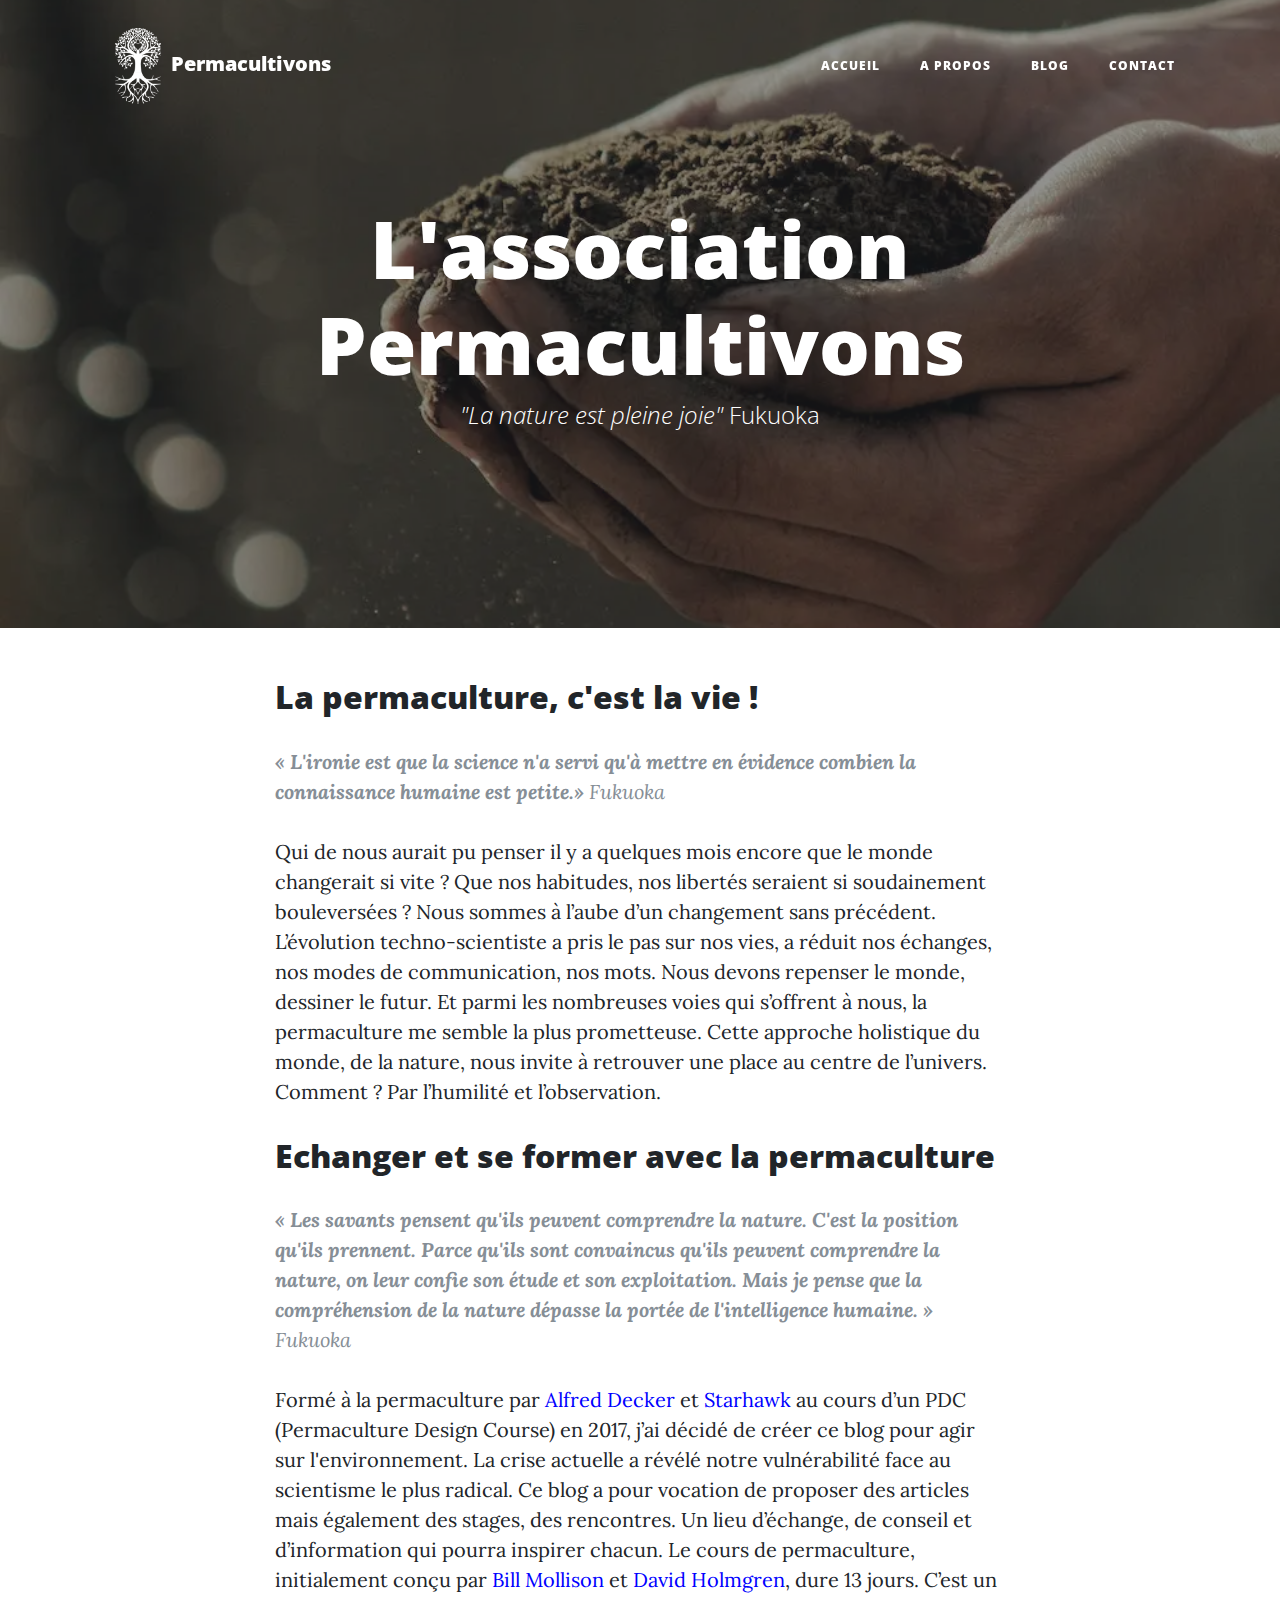
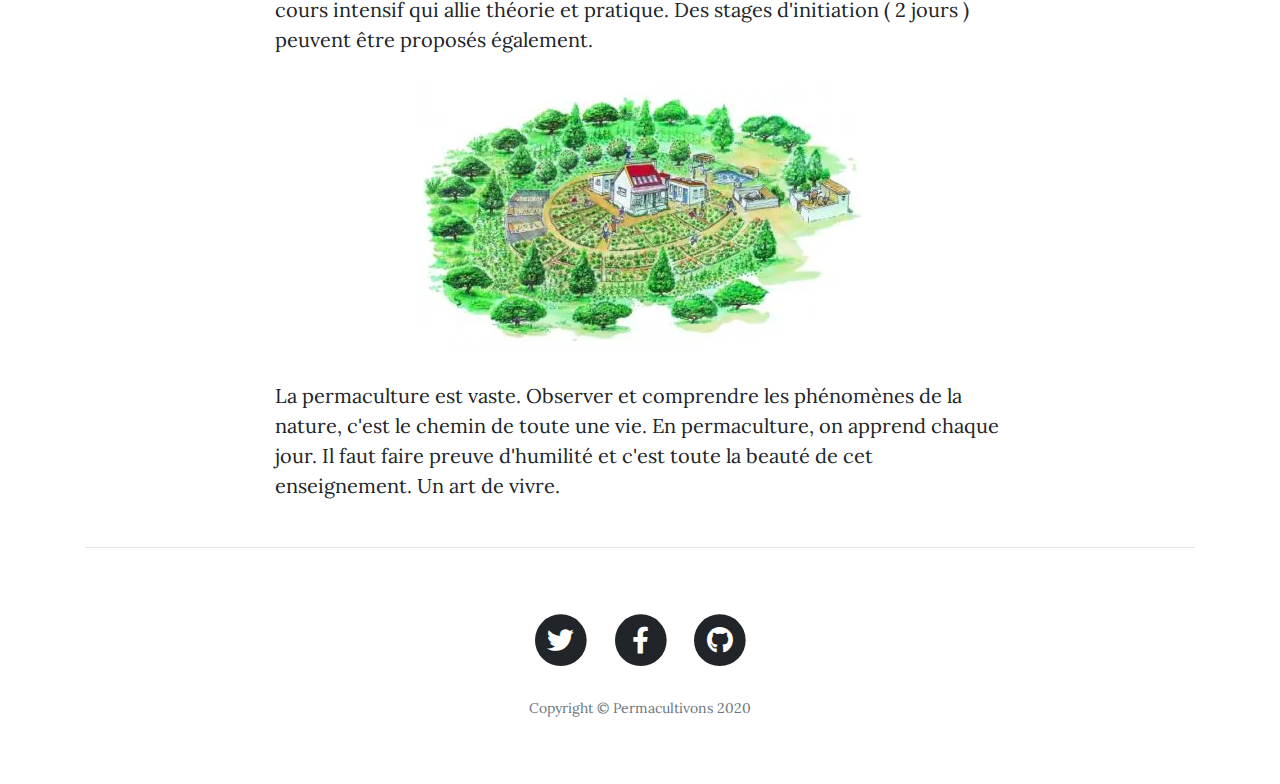
<file: about.html>
<!DOCTYPE html>
<html lang="fr">

<head>

  <meta charset="utf-8">
  <meta name="viewport" content="width=device-width, initial-scale=1, shrink-to-fit=no">
  <meta name="description" content="Permacultivons est né des suites de la crise sanitaire du Covid-19,  de la nécessité d’ouvrir un espace de paroles et d’échange pour repenser le monde. ">
  <meta name="author" content="Eric Gavrel">

  <title>A propos de l’association de permaculture | permacultivons</title>

  <!-- Bootstrap core CSS -->
  <link href="vendor/bootstrap/css/bootstrap.min.css" rel="stylesheet">

  <!-- Custom fonts for this template -->
  <link href="vendor/fontawesome-free/css/all.min.css" rel="stylesheet" type="text/css">
  <link href='https://fonts.googleapis.com/css?family=Lora:400,700,400italic,700italic' rel='stylesheet' type='text/css'>
  <link href='https://fonts.googleapis.com/css?family=Open+Sans:300italic,400italic,600italic,700italic,800italic,400,300,600,700,800' rel='stylesheet' type='text/css'>

  <!-- Custom styles for this template -->
  <link href="css/clean-blog.min.css" rel="stylesheet">

</head>

<body>

  <!-- Navigation -->
  <nav class="navbar navbar-expand-lg navbar-light fixed-top" id="mainNav">
    <div class="container">
      <a class="navbar-brand" href="index.html"><img src="img/logo2.png" alt=" logo permaculture">Permacultivons</a>
      <button class="navbar-toggler navbar-toggler-right" type="button" data-toggle="collapse" data-target="#navbarResponsive" aria-controls="navbarResponsive" aria-expanded="false" aria-label="Toggle navigation">
        Menu
        <i class="fas fa-bars"></i>
      </button>
      <div class="collapse navbar-collapse" id="navbarResponsive">
        <ul class="navbar-nav ml-auto">
          <li class="nav-item">
            <a class="nav-link" href="index.html">Accueil</a>
          </li>
          <li class="nav-item">
            <a class="nav-link" href="about.html">A propos</a>
          </li>
          <li class="nav-item">
            <a class="nav-link" href="post.html">Blog</a>
          </li>
          <li class="nav-item">
            <a class="nav-link" href="contact.html">Contact</a>
          </li>
        </ul>
      </div>
    </div>
  </nav>

  <!-- Page Header -->
  <header class="masthead" style="background-image: url('img/permacultivons-association.webp')">
    <div class="overlay"></div>
    <div class="container">
      <div class="row">
        <div class="col-lg-8 col-md-10 mx-auto">
          <div class="page-heading">
            <h1>L'association Permacultivons</h1>
            <span class="subheading"><em>"La nature est pleine joie"</em> Fukuoka</span>
          </div>
        </div>
      </div>
    </div>
  </header>

  <!-- Main Content -->
  <div class="container">
    <div class="row">
      <div class="col-lg-8 col-md-10 mx-auto">
        <h2> La permaculture, c'est la vie !</h2>
        <blockquote class="blockquote">
            <p><strong><q> L'ironie est que la science n'a servi qu'à mettre en évidence combien la connaissance humaine est petite.</q></strong> Fukuoka</p>
        </blockquote>
         
        <p>Qui de nous aurait pu penser il y a quelques mois encore que le monde changerait si vite ? Que nos habitudes, nos libertés seraient si soudainement bouleversées ? Nous sommes à l’aube d’un changement sans précédent. L’évolution techno-scientiste a pris le pas sur nos vies, a réduit nos échanges, nos modes de communication, nos mots. Nous devons repenser le monde, dessiner le futur.  Et parmi les nombreuses voies qui s’offrent à nous, la permaculture me semble la plus prometteuse. Cette approche holistique du monde, de la nature, nous invite à retrouver une place au centre de l’univers. Comment ? Par l’humilité et l’observation.</p>
        <h2>Echanger et se former avec la permaculture </h2>
        <blockquote class="blockquote">
           <p><strong><q> Les savants pensent qu'ils peuvent comprendre la nature. C'est la position qu'ils prennent. Parce qu'ils sont convaincus qu'ils peuvent comprendre la nature, on leur confie son étude et son exploitation. Mais je pense que la compréhension de la nature dépasse la portée de l'intelligence humaine. </q></strong> Fukuoka</p>
 
        </blockquote>
        <p>Formé à la permaculture par <a href="https://12pdesign.net/alfred-decker/">Alfred Decker</a> et <a href="https://fr.wikipedia.org/wiki/Starhawk_(%C3%A9crivaine)">Starhawk</a> au cours d’un PDC (Permaculture Design Course) en 2017, j’ai décidé de créer ce blog pour agir sur l'environnement. La crise actuelle a révélé notre vulnérabilité face au scientisme le plus radical. Ce blog a pour vocation de proposer des articles mais également des stages, des rencontres. Un lieu d’échange, de conseil et d’information qui pourra inspirer chacun. Le cours de permaculture, initialement conçu par <a href="https://fr.wikipedia.org/wiki/Bill_Mollison">Bill Mollison</a> et <a href="https://fr.wikipedia.org/wiki/David_Holmgren">David Holmgren</a>, dure 13 jours. C’est un cours intensif qui allie théorie et pratique. Des stages d'initiation &#40; 2 jours &#41; peuvent être proposés également.</p>
        <figure class="figure-img img-fluid text-center">
            <img src="img/permaculture-design.webp" alt="permaculture design">
        </figure>
        <p> La permaculture est vaste. Observer et comprendre les phénomènes de la nature, c'est le chemin de toute une vie. En permaculture, on apprend chaque jour. Il faut faire preuve d'humilité et c'est toute la beauté de cet enseignement. Un art de vivre.   
        </p>
    </div>
    
<!--
     <div class="container">
         <div class="row">
            <div class="col-lg-8 col-md-10 mx-auto">
            <h2 class="text-md-right">Alfred Decker</h2>
            <br>
            <img src="img/alfred-decker.webp" class="img-fluid rounded-circle float-none float-md-left" style="max-width: 40%">
            <p class="text-md-left" style="">Lorem ipsum dolor sit amet, consectetur adipisicing elit. Voluptate minus tenetur necessitatibus, autem, accusamus quibusdam maiores, dicta nesciunt temporibus adipisci ipsa nisi aspernatur nemo expedita illo! Tenetur, sit vel eos.</p>
             </div>
             
            <div class="col-lg-8 col-md-10 mx-auto"><br><br>
            <h2>Alfred Decker</h2>
            <br>
            <img src="img/alfred-decker.webp" class="img-fluid rounded-circle float-none float-md-right" style="max-width: 40%">
            <p>Lorem ipsum dolor sit amet, consectetur adipisicing elit. Voluptate minus tenetur necessitatibus, autem, accusamus quibusdam maiores, dicta nesciunt temporibus adipisci ipsa nisi aspernatur nemo expedita illo! Tenetur, sit vel eos.</p>
             </div>
             
             
         </div>
     </div>
-->
     
  </div>

  <hr>

  <!-- Footer -->
  <footer>
    <div class="container">
      <div class="row">
        <div class="col-lg-8 col-md-10 mx-auto">
          <ul class="list-inline text-center">
            <li class="list-inline-item">
              <a href="#">
                <span class="fa-stack fa-lg">
                  <i class="fas fa-circle fa-stack-2x"></i>
                  <i class="fab fa-twitter fa-stack-1x fa-inverse"></i>
                </span>
              </a>
            </li>
            <li class="list-inline-item">
              <a href="#">
                <span class="fa-stack fa-lg">
                  <i class="fas fa-circle fa-stack-2x"></i>
                  <i class="fab fa-facebook-f fa-stack-1x fa-inverse"></i>
                </span>
              </a>
            </li>
            <li class="list-inline-item">
              <a href="#">
                <span class="fa-stack fa-lg">
                  <i class="fas fa-circle fa-stack-2x"></i>
                  <i class="fab fa-github fa-stack-1x fa-inverse"></i>
                </span>
              </a>
            </li>
          </ul>
          <p class="copyright text-muted">Copyright &copy; Permacultivons 2020</p>
        </div>
      </div>
    </div>
  </footer>

  <!-- Bootstrap core JavaScript -->
  <script src="vendor/jquery/jquery.min.js"></script>
  <script src="vendor/bootstrap/js/bootstrap.bundle.min.js"></script>

  <!-- Custom scripts for this template -->
  <script src="js/clean-blog.min.js"></script>

</body>

</html>
</file>
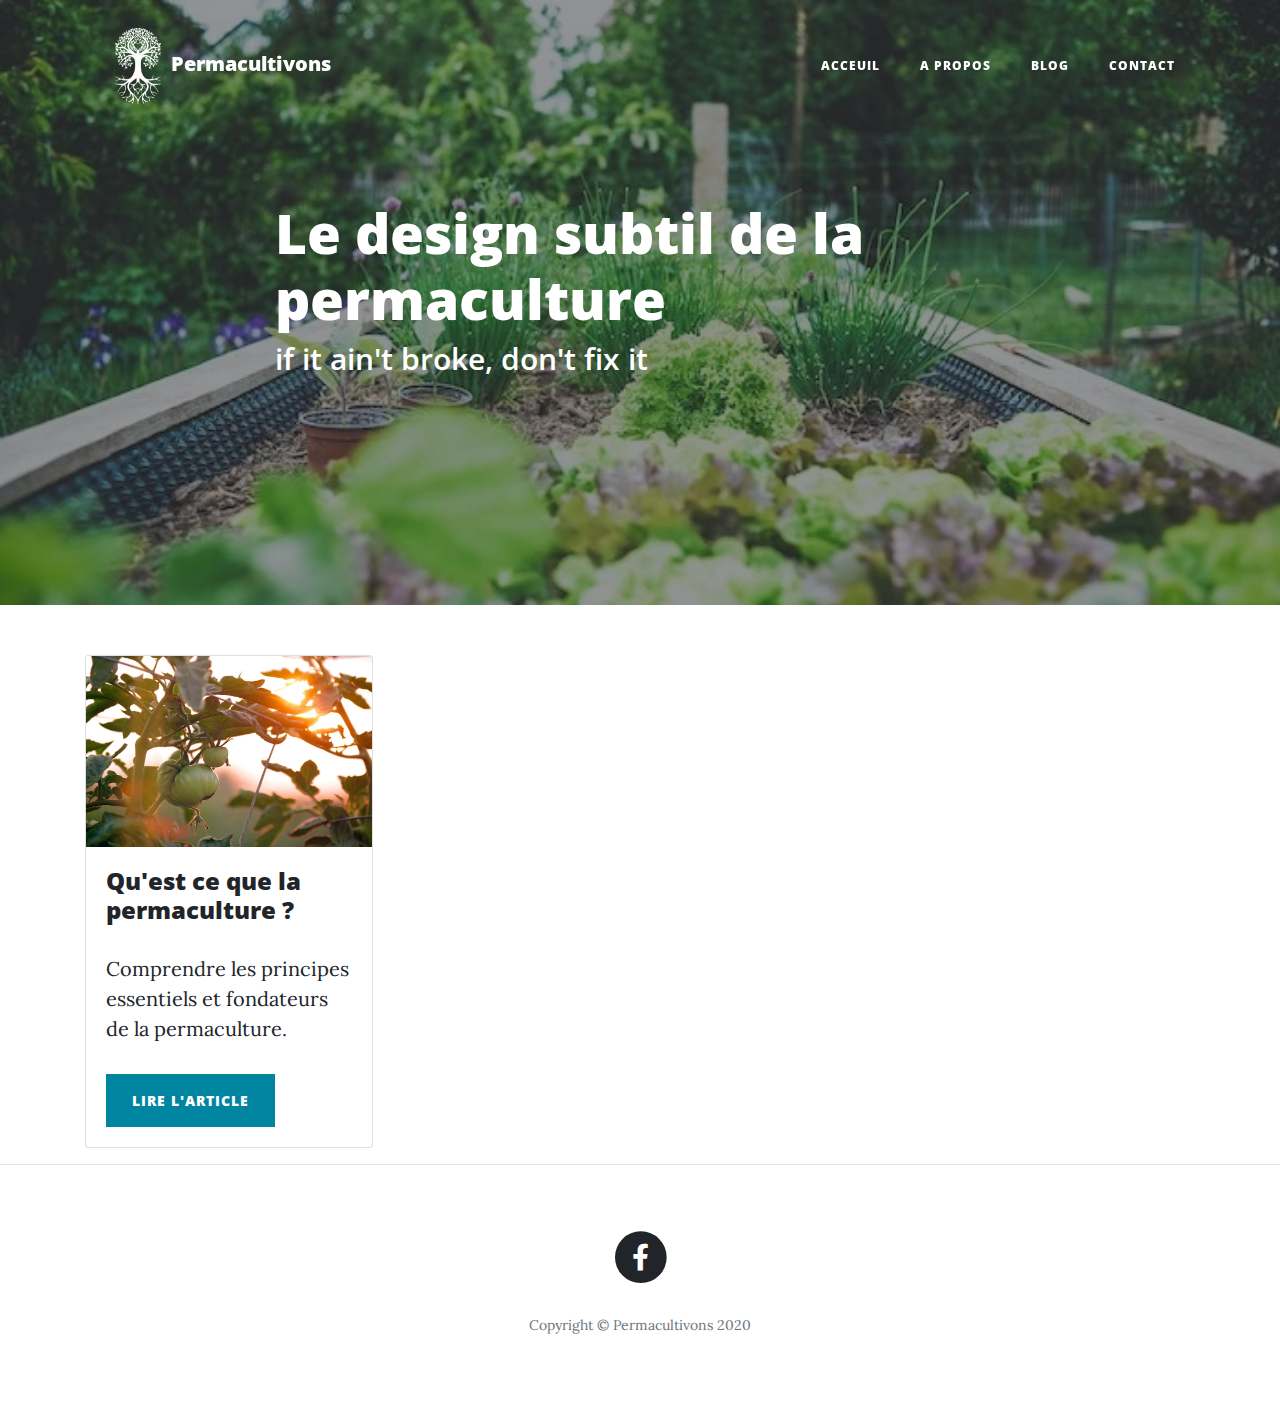
<file: blog.html>
<!DOCTYPE html>
<html lang="fr">

<head>

  <meta charset="utf-8">
  <meta name="viewport" content="width=device-width, initial-scale=1, shrink-to-fit=no">
  <meta name="description" content="Cultiver son potager en permaculture ou réaliser un design en permaculture. Voilà parmi les nombreux sujets abordés dans notre blog, à découvrir. ">
  <meta name="author" content="Eric Gavrel">

  <title>Permaculture potager - permaculture design</title>

  <!-- Bootstrap core CSS -->
  <link href="vendor/bootstrap/css/bootstrap.min.css" rel="stylesheet">

  <!-- Custom fonts for this template -->
  <link href="vendor/fontawesome-free/css/all.min.css" rel="stylesheet" type="text/css">
  <link href='https://fonts.googleapis.com/css?family=Lora:400,700,400italic,700italic' rel='stylesheet' type='text/css'>
  <link href='https://fonts.googleapis.com/css?family=Open+Sans:300italic,400italic,600italic,700italic,800italic,400,300,600,700,800' rel='stylesheet' type='text/css'>

  <!-- Custom styles for this template -->
  <link href="css/clean-blog.min.css" rel="stylesheet">

</head>

<body>

  <!-- Navigation -->
  <nav class="navbar navbar-expand-lg navbar-light fixed-top" id="mainNav">
    <div class="container">
      <a class="navbar-brand" href="index.html"><img src="img/logo2.png" alt="logo permaculture">Permacultivons</a>
      <button class="navbar-toggler navbar-toggler-right" type="button" data-toggle="collapse" data-target="#navbarResponsive" aria-controls="navbarResponsive" aria-expanded="false" aria-label="Toggle navigation">
        Menu
        <i class="fas fa-bars"></i>
      </button>
      <div class="collapse navbar-collapse" id="navbarResponsive">
        <ul class="navbar-nav ml-auto">
          <li class="nav-item">
            <a class="nav-link" href="index.html">Acceuil</a>
          </li>
          <li class="nav-item">
            <a class="nav-link" href="about.html">A propos</a>
          </li>
          <li class="nav-item">
            <a class="nav-link" href="blog.html">Blog</a>
          </li>
          <li class="nav-item">
            <a class="nav-link" href="contact.html">Contact</a>
          </li>
        </ul>
      </div>
    </div>
  </nav>

  <!-- Page Header -->
  <header class="masthead" style="background-image: url('img/permacultivons-blog.webp')">
    <div class="overlay"></div>
    <div class="container">
      <div class="row">
        <div class="col-lg-8 col-md-10 mx-auto">
          <div class="post-heading">
            <h1>Le design subtil de la permaculture</h1>
            <h2 class="subheading">if it ain't broke, don't fix it</h2>
          </div>
        </div>
      </div>
    </div>
  </header>

  <!-- Post Content -->
  <article>
    <div class="container">
      <div class="row">
        <div class="col-lg-8 col-md-4">
            <div class="card" style="width: 18rem;">
              <img src="img/article-1/img-head.webp" class="card-img-top" alt="permaculture potager">
              <div class="card-body">
                <h4 class="card-title">Qu'est ce que la permaculture ?</h4>
                <p class="card-text">Comprendre les principes essentiels et fondateurs de la permaculture.</p>
                <a href="permaculture-definition.html" class="btn btn-primary">Lire l'article</a>
              </div>
</div>
        </div>
      </div>
    </div>
  </article>

  <hr>

  <!-- Footer -->
  <footer>
    <div class="container">
      <div class="row">
        <div class="col-lg-8 col-md-10 mx-auto">
          <ul class="list-inline text-center">
            <li class="list-inline-item">
              <a href="#">
                <span class="fa-stack fa-lg">
                  <i class="fas fa-circle fa-stack-2x"></i>
                  <i class="fab fa-facebook-f fa-stack-1x fa-inverse"></i>
                </span>
              </a>
            </li>
          </ul>
          <p class="copyright text-muted">Copyright &copy; Permacultivons 2020</p>
        </div>
      </div>
    </div>
  </footer>

  <!-- Bootstrap core JavaScript -->
  <script src="vendor/jquery/jquery.min.js"></script>
  <script src="vendor/bootstrap/js/bootstrap.bundle.min.js"></script>

  <!-- Custom scripts for this template -->
  <script src="js/clean-blog.min.js"></script>

</body>

</html>
</file>
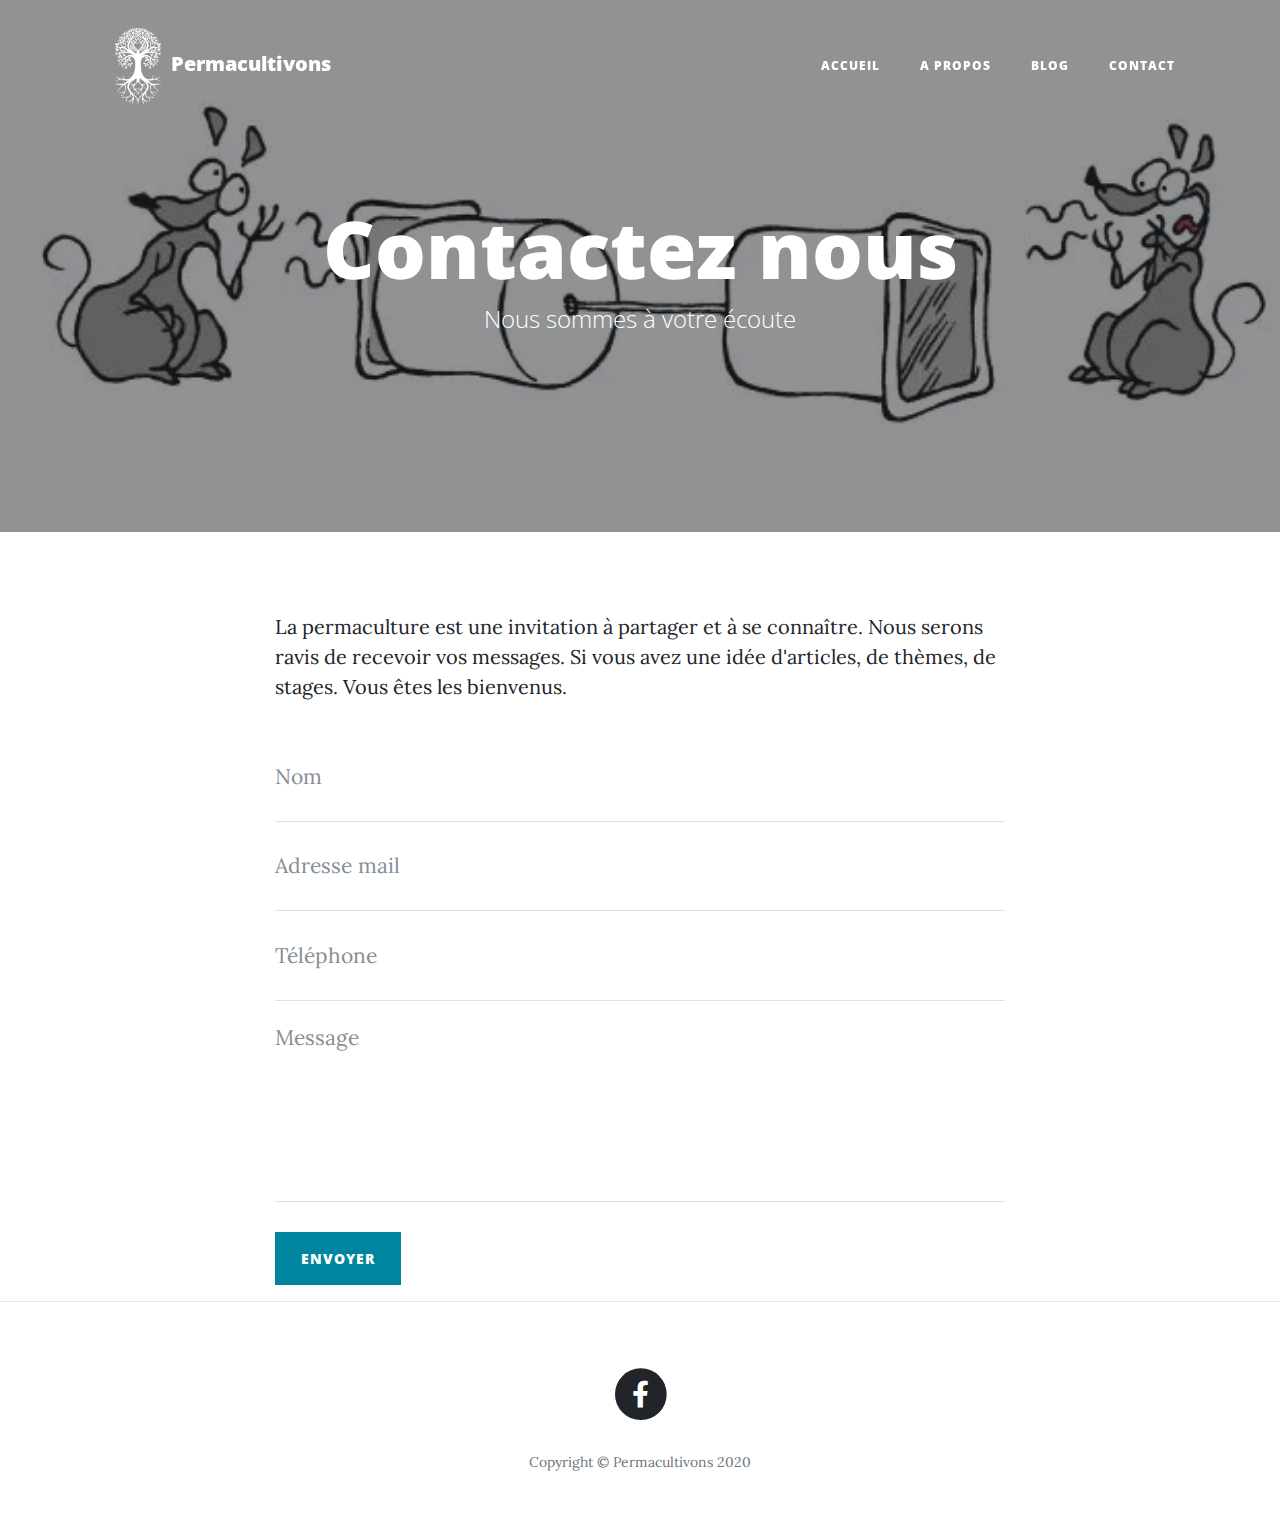
<file: contact.html>
<!DOCTYPE html>
<html lang="fr">

<head>

  <meta charset="utf-8">
  <meta name="viewport" content="width=device-width, initial-scale=1, shrink-to-fit=no">
  <meta name="description" content="Contacter l'association Permacultivons qui promeut la permaculture à travers l'information, des stages et des ateliers.">
  <meta name="Eric Gavrel" content="">

  <title>Contacter l'association de permaculture | Permacultivons</title>

  <!-- Bootstrap core CSS -->
  <link href="vendor/bootstrap/css/bootstrap.min.css" rel="stylesheet">

  <!-- Custom fonts for this template -->
  <link href="vendor/fontawesome-free/css/all.min.css" rel="stylesheet" type="text/css">
  <link href='https://fonts.googleapis.com/css?family=Lora:400,700,400italic,700italic' rel='stylesheet' type='text/css'>
  <link href='https://fonts.googleapis.com/css?family=Open+Sans:300italic,400italic,600italic,700italic,800italic,400,300,600,700,800' rel='stylesheet' type='text/css'>

  <!-- Custom styles for this template -->
  <link href="css/clean-blog.min.css" rel="stylesheet">

</head>

<body>

  <!-- Navigation -->
  <nav class="navbar navbar-expand-lg navbar-light fixed-top" id="mainNav">
    <div class="container">
      <a class="navbar-brand" href="index.html"><img src="img/logo2.png" alt="logo permaculture">Permacultivons</a>
      <button class="navbar-toggler navbar-toggler-right" type="button" data-toggle="collapse" data-target="#navbarResponsive" aria-controls="navbarResponsive" aria-expanded="false" aria-label="Toggle navigation">
        Menu
        <i class="fas fa-bars"></i>
      </button>
      <div class="collapse navbar-collapse" id="navbarResponsive">
        <ul class="navbar-nav ml-auto">
          <li class="nav-item">
            <a class="nav-link" href="index.html">Accueil</a>
          </li>
          <li class="nav-item">
            <a class="nav-link" href="about.html">A propos</a>
          </li>
          <li class="nav-item">
            <a class="nav-link" href="blog.html">Blog</a>
          </li>
          <li class="nav-item">
            <a class="nav-link" href="contact.html">Contact</a>
          </li>
        </ul>
      </div>
    </div>
  </nav>

  <!-- Page Header -->
  <header class="masthead" style="background-image: url('img/telephone-pot-de-yaourt.webp')">
    <div class="overlay"></div>
    <div class="container">
      <div class="row">
        <div class="col-lg-8 col-md-10 mx-auto">
          <div class="page-heading">
            <h1>Contactez nous</h1>
            <span class="subheading">Nous sommes à votre écoute</span>
          </div>
        </div>
      </div>
    </div>
  </header>

  <!-- Main Content -->
  <div class="container">
    <div class="row">
      <div class="col-lg-8 col-md-10 mx-auto">
        <p>La permaculture est une invitation à partager et à se connaître. Nous serons ravis de recevoir vos messages.
        Si vous avez une idée d'articles, de thèmes, de stages. Vous êtes les bienvenus.</p>
        <!-- Contact Form - Enter your email address on line 19 of the mail/contact_me.php file to make this form work. -->
        <!-- WARNING: Some web hosts do not allow emails to be sent through forms to common mail hosts like Gmail or Yahoo. It's recommended that you use a private domain email address! -->
        <!-- To use the contact form, your site must be on a live web host with PHP! The form will not work locally! -->
        <form name="sentMessage" id="contactForm" novalidate>
          <div class="control-group">
            <div class="form-group floating-label-form-group controls">
              <label>Nom</label>
              <input type="text" class="form-control" placeholder="Nom" id="name" required data-validation-required-message="Please enter your name.">
              <p class="help-block text-danger"></p>
            </div>
          </div>
          <div class="control-group">
            <div class="form-group floating-label-form-group controls">
              <label>Adresse mail </label>
              <input type="email" class="form-control" placeholder="Adresse mail" id="email" required data-validation-required-message="Please enter your email address.">
              <p class="help-block text-danger"></p>
            </div>
          </div>
          <div class="control-group">
            <div class="form-group col-xs-12 floating-label-form-group controls">
              <label>Téléphone</label>
              <input type="tel" class="form-control" placeholder="Téléphone" id="phone" required data-validation-required-message="Please enter your phone number.">
              <p class="help-block text-danger"></p>
            </div>
          </div>
          <div class="control-group">
            <div class="form-group floating-label-form-group controls">
              <label>Message</label>
              <textarea rows="5" class="form-control" placeholder="Message" id="message" required data-validation-required-message="Please enter a message."></textarea>
              <p class="help-block text-danger"></p>
            </div>
          </div>
          <br>
          <div id="success"></div>
          <button type="submit" class="btn btn-primary" id="sendMessageButton">Envoyer</button>
        </form>
      </div>
    </div>
  </div>

  <hr>

  <!-- Footer -->
  <footer>
    <div class="container">
      <div class="row">
        <div class="col-lg-8 col-md-10 mx-auto">
          <ul class="list-inline text-center">
            <li class="list-inline-item">
              <a href="#">
                <span class="fa-stack fa-lg">
                  <i class="fas fa-circle fa-stack-2x"></i>
                  <i class="fab fa-facebook-f fa-stack-1x fa-inverse"></i>
                </span>
              </a>
            </li>
          </ul>
          <p class="copyright text-muted">Copyright &copy; Permacultivons 2020</p>
        </div>
      </div>
    </div>
  </footer>

  <!-- Bootstrap core JavaScript -->
  <script src="vendor/jquery/jquery.min.js"></script>
  <script src="vendor/bootstrap/js/bootstrap.bundle.min.js"></script>

  <!-- Contact Form JavaScript -->
  <script src="js/jqBootstrapValidation.js"></script>
  <script src="js/contact_me.js"></script>

  <!-- Custom scripts for this template -->
  <script src="js/clean-blog.min.js"></script>

</body>

</html>
</file>
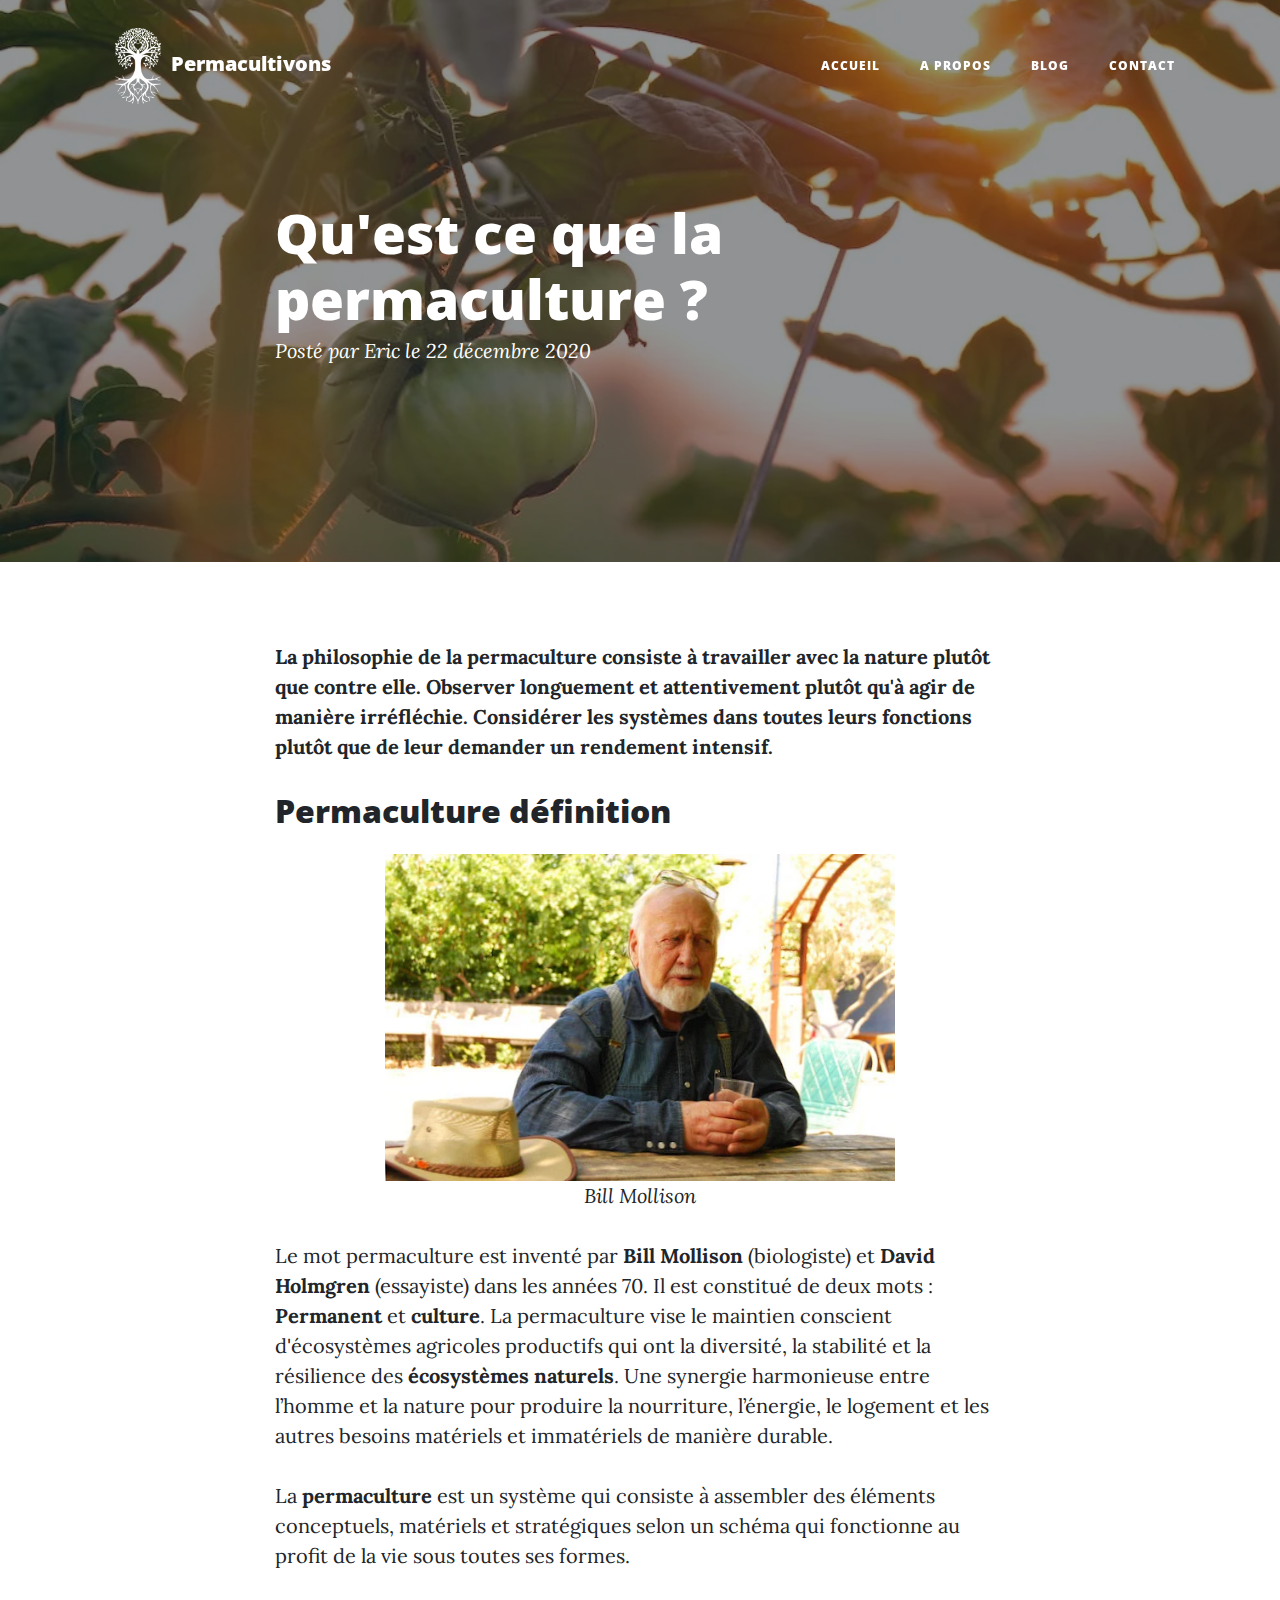
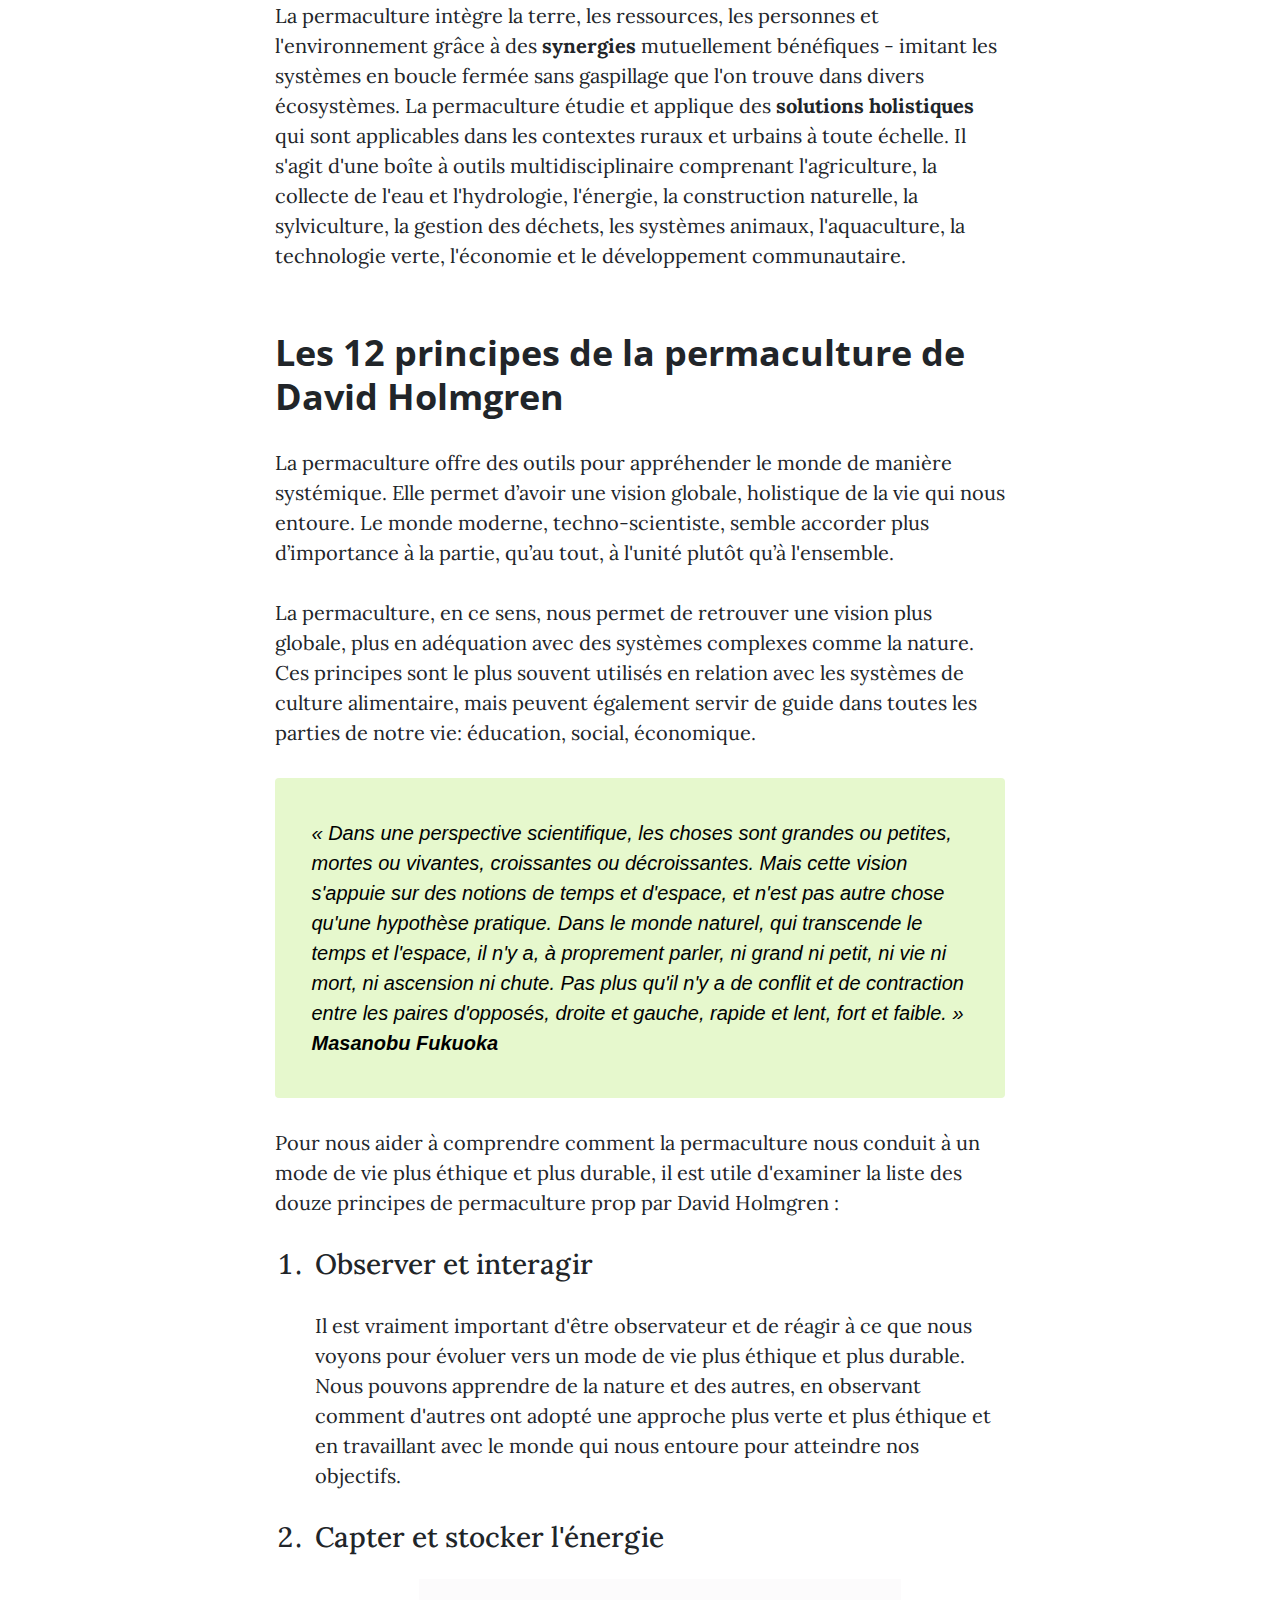
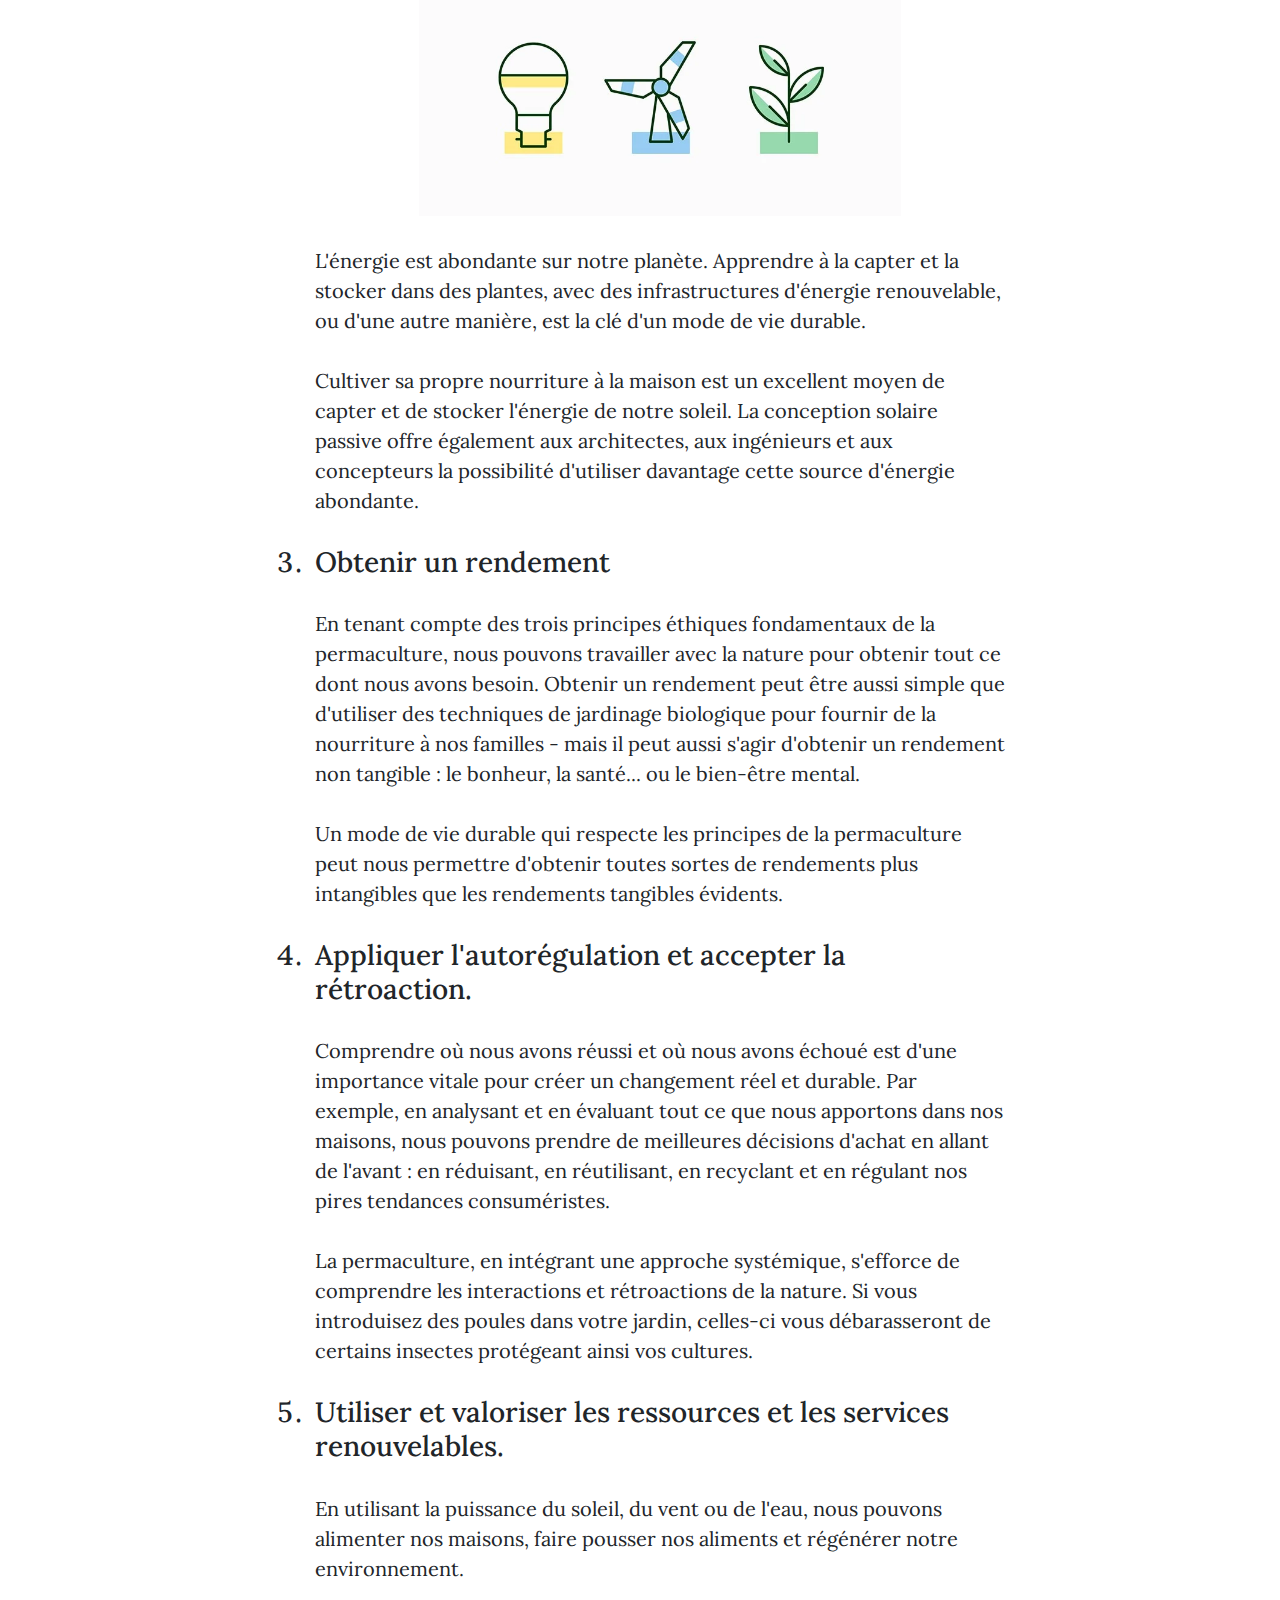
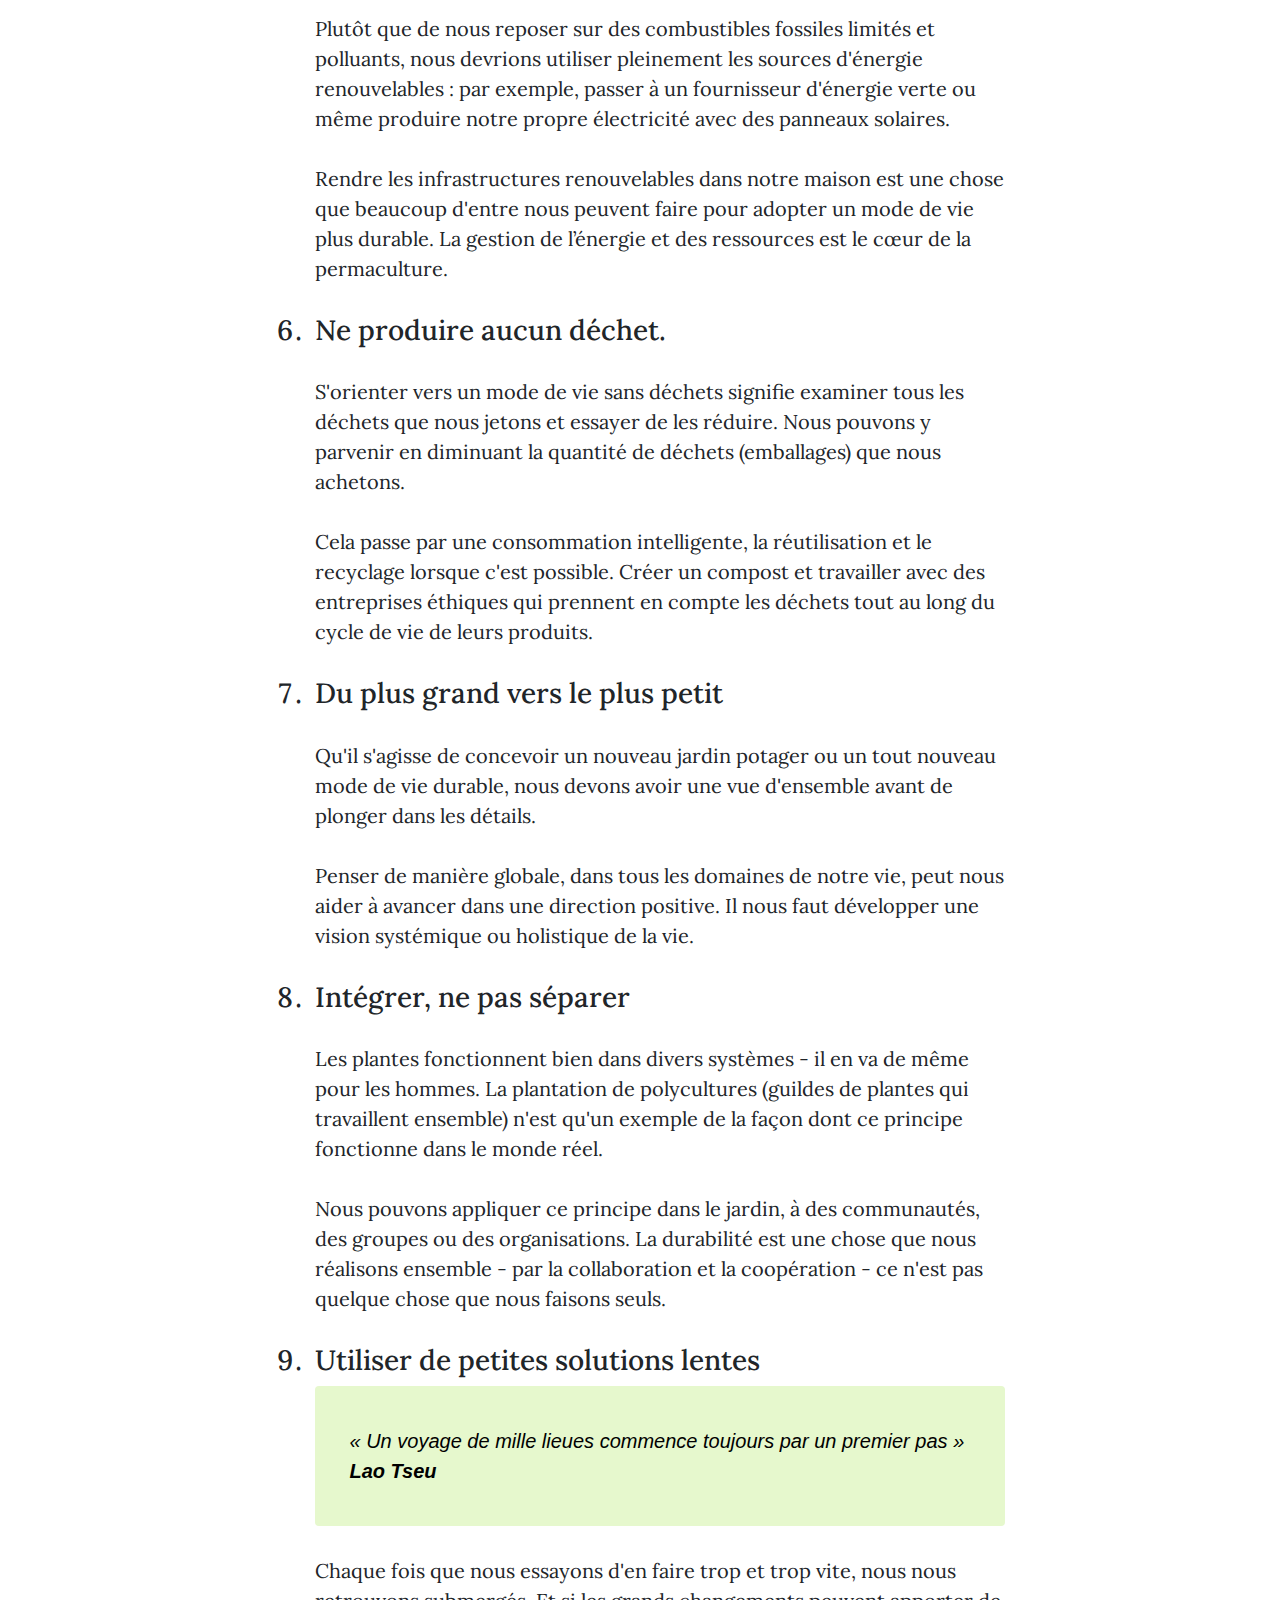
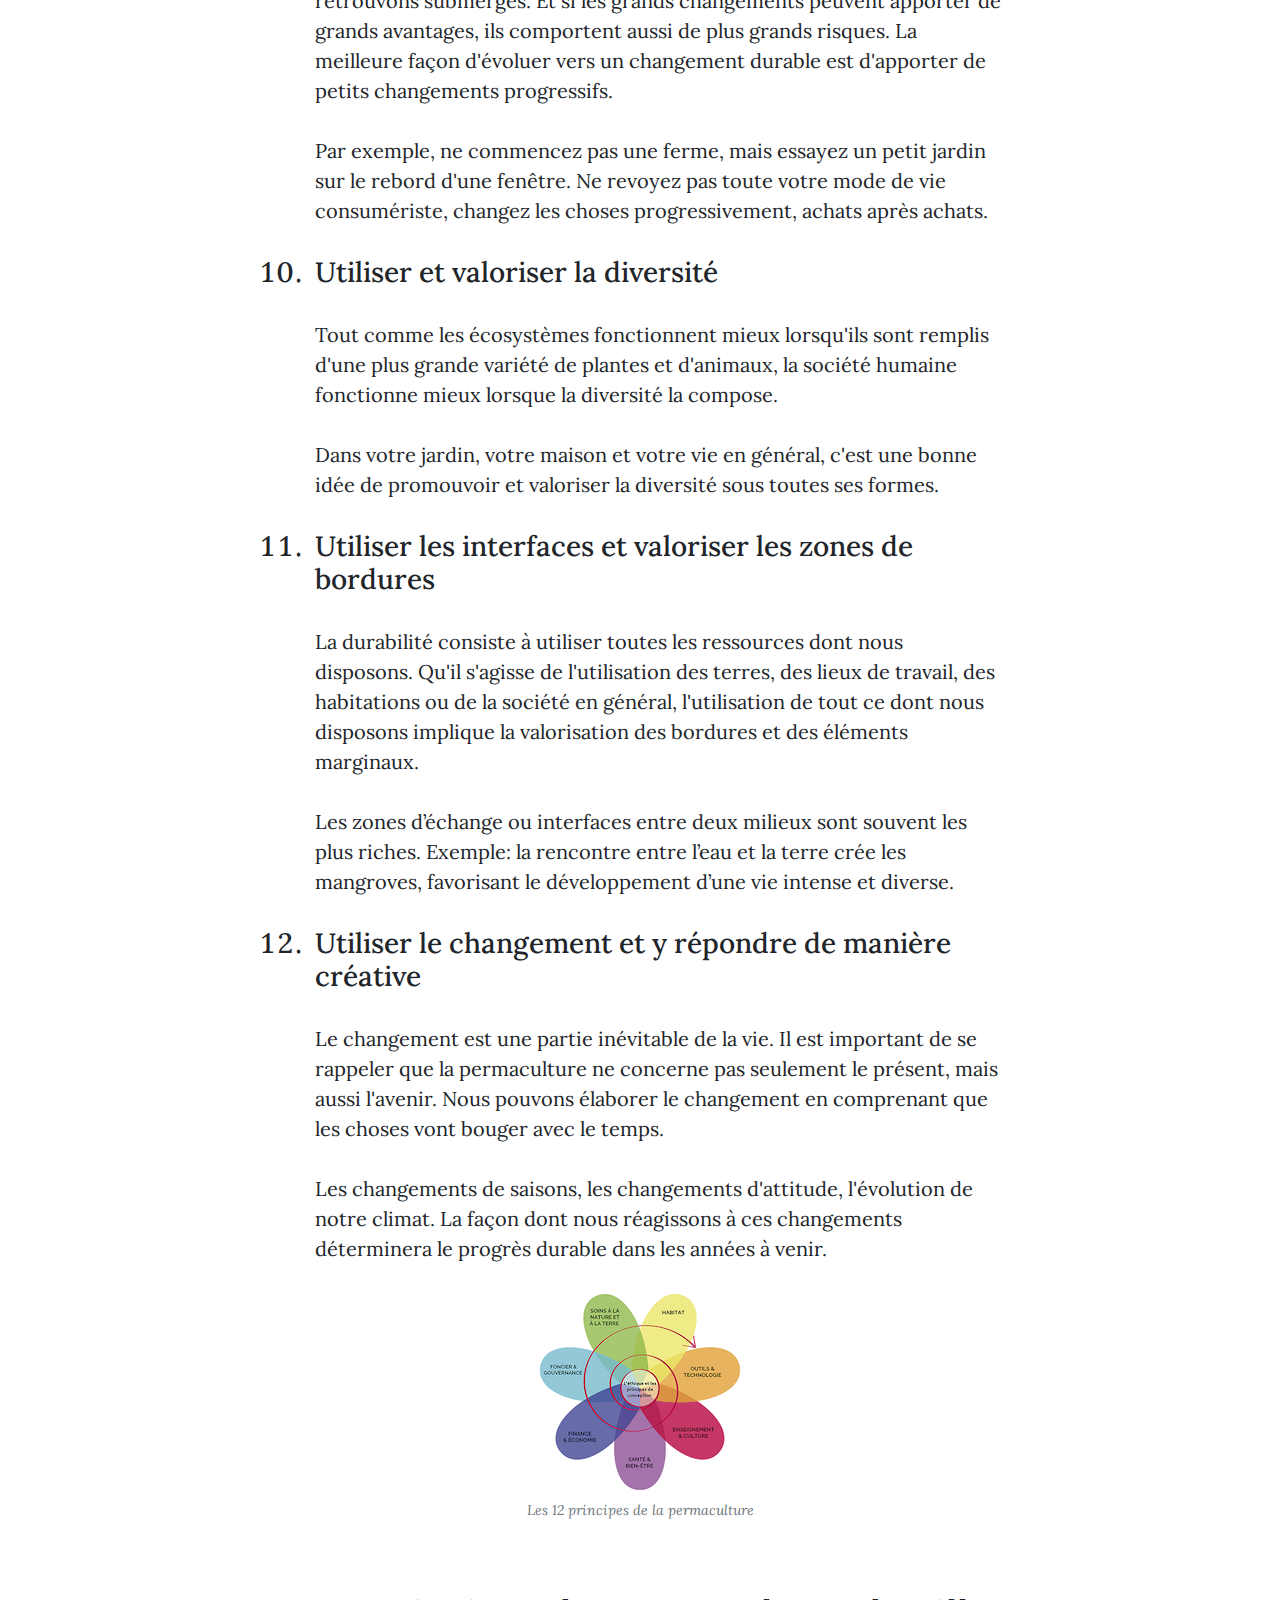
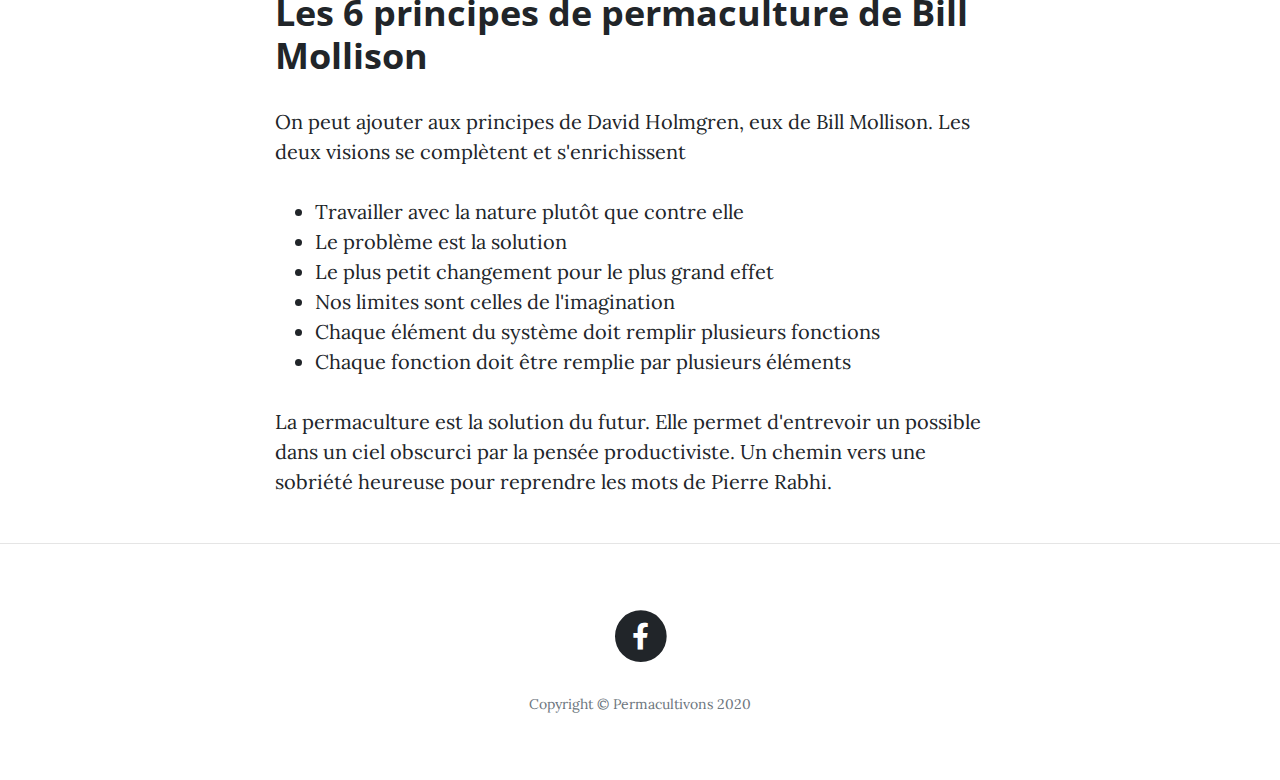
<file: permaculture-definition.html>
<!DOCTYPE html>
<html lang="fr">

<head>

  <meta charset="utf-8">
  <meta name="viewport" content="width=device-width, initial-scale=1, shrink-to-fit=no">
  <meta name="description" content="Comprendre la permaculture, les principes essentiels définis par Bill Mollison. Plus qu'une technique ou une méthode, la permaculture est une philosophie.">
  <meta name="author" content="Eric Gavrel">

  <title>Qu'est ce que la permaculture | Permacultivons</title>

  <!-- Bootstrap core CSS -->
  <link href="vendor/bootstrap/css/bootstrap.min.css" rel="stylesheet">

  <!-- Custom fonts for this template -->
  <link href="vendor/fontawesome-free/css/all.min.css" rel="stylesheet" type="text/css">
  <link href='https://fonts.googleapis.com/css?family=Lora:400,700,400italic,700italic' rel='stylesheet' type='text/css'>
  <link href='https://fonts.googleapis.com/css?family=Open+Sans:300italic,400italic,600italic,700italic,800italic,400,300,600,700,800' rel='stylesheet' type='text/css'>

  <!-- Custom styles for this template -->
  <link href="css/clean-blog.min.css" rel="stylesheet">

</head>

<body>

  <!-- Navigation -->
  <nav class="navbar navbar-expand-lg navbar-light fixed-top" id="mainNav">
    <div class="container">
      <a class="navbar-brand" href="index.html"><img src="img/logo2.png" alt="logo permaculture">Permacultivons</a>
      <button class="navbar-toggler navbar-toggler-right" type="button" data-toggle="collapse" data-target="#navbarResponsive" aria-controls="navbarResponsive" aria-expanded="false" aria-label="Toggle navigation">
        Menu
        <i class="fas fa-bars"></i>
      </button>
      <div class="collapse navbar-collapse" id="navbarResponsive">
        <ul class="navbar-nav ml-auto">
          <li class="nav-item">
            <a class="nav-link" href="index.html">Accueil</a>
          </li>
          <li class="nav-item">
            <a class="nav-link" href="about.html">A propos</a>
          </li>
          <li class="nav-item">
            <a class="nav-link" href="post.html">Blog</a>
          </li>
          <li class="nav-item">
            <a class="nav-link" href="contact.html">Contact</a>
          </li>
        </ul>
      </div>
    </div>
  </nav>

  <!-- Page Header -->
  <header class="masthead" style="background-image: url('img/article-1/img-head.webp')">
    <div class="overlay"></div>
    <div class="container">
      <div class="row">
        <div class="col-lg-8 col-md-10 mx-auto">
          <div class="post-heading">
            <h1>Qu'est ce que la permaculture ?</h1>
            <span class="meta">Posté par
              <a href="#">Eric</a>
              le 22 décembre 2020</span>
          </div>
        </div>
      </div>
    </div>
  </header>

  <!-- Post Content -->
  <article>
    <div class="container">
      <div class="row">
        <div class="col-lg-8 col-md-10 mx-auto">
          <p><strong>La philosophie de la permaculture consiste à travailler avec la nature plutôt que contre elle. Observer longuement et attentivement plutôt qu'à agir de manière irréfléchie. Considérer les systèmes dans toutes leurs fonctions plutôt que de leur demander un rendement intensif.</strong></p>

          <h2>Permaculture définition</h2>
          
          <figure class="text-center">
          <a href="https://fr.wikipedia.org/wiki/Bill_Mollison" target="_blank">
            <img class="img-fluid" style="max-width: 70%; margin-top: 1rem" src="img/article-1/bill-mollison-permaculture.webp" alt="Bill Mollison inventeur de la permaculture" title=" Bill Molisson">
          </a>
          <figcaption><em>Bill Mollison</em></figcaption>
          </figure>
          
          <p>Le mot permaculture est inventé par <strong>Bill Mollison </strong> &#40;biologiste&#41; et <strong>David Holmgren</strong> &#40;essayiste&#41; dans les années 70. Il est constitué de deux mots : <strong>Permanent </strong> et <strong>culture</strong>. La permaculture vise le maintien conscient d'écosystèmes agricoles productifs qui ont la diversité, la stabilité et la résilience des <strong>écosystèmes naturels</strong>. Une synergie harmonieuse entre l’homme et la nature pour produire la nourriture, l’énergie, le logement et les autres besoins matériels et immatériels de manière durable. </p>

          <p>La <strong>permaculture</strong> est un système qui consiste à assembler des éléments conceptuels, matériels et stratégiques selon un schéma qui fonctionne au profit de la vie sous toutes ses formes.</p>

          <p>La permaculture intègre la terre, les ressources, les personnes et l'environnement grâce à des <strong>synergies</strong> mutuellement bénéfiques - imitant les systèmes en boucle fermée sans gaspillage que l'on trouve dans divers écosystèmes. La permaculture étudie et applique des <strong>solutions holistiques</strong> qui sont applicables dans les contextes ruraux et urbains à toute échelle. Il s'agit d'une boîte à outils multidisciplinaire comprenant l'agriculture, la collecte de l'eau et l'hydrologie, l'énergie, la construction naturelle, la sylviculture, la gestion des déchets, les systèmes animaux, l'aquaculture, la technologie verte, l'économie et le développement communautaire.</p>

          <h2 class="section-heading">Les 12 principes de la permaculture de David Holmgren </h2>

          <p>La permaculture offre des outils pour appréhender le monde de manière systémique. Elle permet d’avoir une vision globale, holistique de la vie qui nous entoure. Le monde moderne, techno-scientiste, semble accorder plus d’importance à la partie, qu’au tout, à l'unité plutôt qu’à l'ensemble.</p>

          <p>La permaculture, en ce sens, nous permet de retrouver une vision plus globale, plus en adéquation avec des systèmes complexes comme la nature. Ces principes sont le plus souvent utilisés en relation avec les systèmes de culture alimentaire, mais peuvent également servir de guide dans toutes les parties de notre vie: éducation, social, économique.</p>
          
          <div class="CalloutBox" style="box-sizing: border-box">
             <p>
                 <i>&laquo;
                     Dans une perspective scientifique, les choses sont grandes ou petites, mortes ou vivantes, croissantes ou décroissantes. Mais cette vision s'appuie sur des notions de temps et d'espace, et n'est pas autre chose qu'une hypothèse pratique. Dans le monde naturel, qui transcende le temps et l'espace, il n'y a, à proprement parler, ni grand ni petit, ni vie ni mort, ni ascension ni chute. Pas plus qu'il n'y a de conflit et de contraction entre les paires d'opposés, droite et gauche, rapide et lent, fort et faible. &raquo;</i> <strong>Masanobu Fukuoka</strong>
             </p>
              
          </div>

          <p>Pour nous aider à comprendre comment la permaculture nous conduit à un mode de vie plus éthique et plus durable, il est utile d'examiner la liste des douze principes de permaculture prop par David Holmgren :</p>
          
          <ol>
              <li class="h3">Observer et interagir</li>
              <p>Il est vraiment important d'être observateur et de réagir à ce que nous voyons pour évoluer vers un mode de vie plus éthique et plus durable. Nous pouvons apprendre de la nature et des autres, en observant comment d'autres ont adopté une approche plus verte et plus éthique et en travaillant avec le monde qui nous entoure pour atteindre nos objectifs.</p>
              <li class="h3">Capter et stocker l'énergie</li>
              <figure class="text-center">
                  <img class="img-fluid" style="max-width: 70%; margin-top: 1rem" src="img/article-1/%C3%A9nergie%20renouvelable.webp" alt="énergie renouvelable exemple" title="Energie renouvelable">
              </figure>
              <p>L'énergie est abondante sur notre planète. Apprendre à la capter et la stocker dans des plantes, avec des infrastructures d'énergie renouvelable, ou d'une autre manière, est la clé d'un mode de vie durable. </p>
              <p>Cultiver sa propre nourriture à la maison est un excellent moyen de capter et de stocker l'énergie de notre soleil. La conception solaire passive offre également aux architectes, aux ingénieurs et aux concepteurs la possibilité d'utiliser davantage cette source d'énergie abondante.</p>
              <li class="h3">Obtenir un rendement</li>
              <p>En tenant compte des trois principes éthiques fondamentaux de la permaculture, nous pouvons travailler avec la nature pour obtenir tout ce dont nous avons besoin. Obtenir un rendement peut être aussi simple que d'utiliser des techniques de jardinage biologique pour fournir de la nourriture à nos familles - mais il peut aussi s'agir d'obtenir un rendement non tangible : le bonheur, la santé... ou le bien-être mental. </p>
              <p>
                Un mode de vie durable qui respecte les principes de la permaculture peut nous permettre d'obtenir toutes sortes de rendements plus intangibles que les rendements tangibles évidents.
                </p>
              <li class="h3">Appliquer l'autorégulation et accepter la rétroaction.</li>
              <p>
                  Comprendre où nous avons réussi et où nous avons échoué est d'une importance vitale pour créer un changement réel et durable. Par exemple, en analysant et en évaluant tout ce que nous apportons dans nos maisons, nous pouvons prendre de meilleures décisions d'achat en allant de l'avant : en réduisant, en réutilisant, en recyclant et en régulant nos pires tendances consuméristes.
              </p>
              <p>
                  La permaculture, en intégrant une approche systémique, s'efforce de comprendre les interactions et rétroactions de la nature. Si vous introduisez des poules dans votre jardin, celles-ci vous débarasseront de certains insectes protégeant ainsi vos cultures. 
              </p>
              <li class="h3">Utiliser et valoriser les ressources et les services renouvelables.</li>
              <p>En utilisant la puissance du soleil, du vent ou de l'eau, nous pouvons alimenter nos maisons, faire pousser nos aliments et régénérer notre environnement.</p>
              <p>Plutôt que de nous reposer sur des combustibles fossiles limités et polluants, nous devrions utiliser pleinement les sources d'énergie renouvelables : par exemple, passer à un fournisseur d'énergie verte ou même produire notre propre électricité avec des panneaux solaires.</p> 
              <p>Rendre les infrastructures renouvelables dans notre maison est une chose que beaucoup d'entre nous peuvent faire pour adopter un mode de vie plus durable. La gestion de l’énergie et des ressources est le cœur de la permaculture.</p>

              <li class="h3">Ne produire aucun déchet.</li>
              <p>S'orienter vers un mode de vie sans déchets signifie examiner tous les déchets que nous jetons et essayer de les réduire. Nous pouvons y parvenir en diminuant la quantité de déchets (emballages) que nous achetons.</p>
              <p>Cela passe par une consommation intelligente, la réutilisation et le recyclage lorsque c'est possible. Créer un compost et travailler avec des entreprises éthiques qui prennent en compte les déchets tout au long du cycle de vie de leurs produits.</p>
              
              <li class="h3">Du plus grand vers le plus petit</li>
              <p>Qu'il s'agisse de concevoir un nouveau jardin potager ou un tout nouveau mode de vie durable, nous devons avoir une vue d'ensemble avant de plonger dans les détails.</p>
                <p>Penser de manière globale, dans tous les domaines de notre vie, peut nous aider à avancer dans une direction positive. Il nous faut développer une vision systémique ou holistique de la vie.
                </p>
                
              <li class="h3">Intégrer, ne pas séparer</li>
              <p>Les plantes fonctionnent bien dans divers systèmes - il en va de même pour les hommes. La plantation de polycultures (guildes de plantes qui travaillent ensemble) n'est qu'un exemple de la façon dont ce principe fonctionne dans le monde réel.</p>
              <p>Nous pouvons appliquer ce principe dans le jardin, à des communautés, des groupes ou des organisations. La durabilité est une chose que nous réalisons ensemble - par la collaboration et la coopération - ce n'est pas quelque chose que nous faisons seuls.</p>
              
              <li class="h3"> Utiliser de petites solutions lentes</li>
              <div class="CalloutBox" style="box-sizing: border-box">
             <p>
                 <i>
                     &laquo; Un voyage de mille lieues commence toujours par un premier pas &raquo;</i> <strong>Lao Tseu</strong>
             </p>            
          </div>
             <p>Chaque fois que nous essayons d'en faire trop et trop vite, nous nous retrouvons submergés. Et si les grands changements peuvent apporter de grands avantages, ils comportent aussi de plus grands risques. La meilleure façon d'évoluer vers un changement durable est d'apporter de petits changements progressifs.</p>
             <p>Par exemple, ne commencez pas une ferme, mais essayez un petit jardin sur le rebord d'une fenêtre. Ne revoyez pas toute votre mode de vie consumériste, changez les choses progressivement, achats après achats.</p>
             
              <li class="h3">Utiliser et valoriser la diversité</li>
              <p>Tout comme les écosystèmes fonctionnent mieux lorsqu'ils sont remplis d'une plus grande variété de plantes et d'animaux, la société humaine fonctionne mieux lorsque la diversité la compose.</p>
              <p>Dans votre jardin, votre maison et votre vie en général, c'est une bonne idée de promouvoir et valoriser la diversité sous toutes ses formes.</p>
              
              <li class="h3">Utiliser les interfaces et valoriser les zones de bordures</li>
              <p>La durabilité consiste à utiliser toutes les ressources dont nous disposons. Qu'il s'agisse de l'utilisation des terres, des lieux de travail, des habitations ou de la société en général, l'utilisation de tout ce dont nous disposons implique la valorisation des bordures et des éléments marginaux.</p>
              <p>Les zones d’échange ou interfaces entre deux milieux sont souvent les plus riches. Exemple: la rencontre entre l’eau et la terre crée les mangroves, favorisant le développement d’une vie intense et diverse. </p>
              
              <li class="h3">Utiliser le changement et y répondre de manière créative </li>
              <p>Le changement est une partie inévitable de la vie. Il est important de se rappeler que la permaculture ne concerne pas seulement le présent, mais aussi l'avenir. Nous pouvons élaborer le changement en comprenant que les choses vont bouger avec le temps.</p>
              <p>Les changements de saisons, les changements d'attitude, l'évolution de notre climat. La façon dont nous réagissons à ces changements déterminera le progrès durable dans les années à venir.
</p>
          </ol>
          <figure class="text-center">
          <a href="#">
            <img class="img-fluid" src="img/article-1/principes-de-la-permaculture.webp" alt="Les 12 principes de la permaculture">
          </a>
          <span class="caption text-muted">Les 12 principes de la permaculture</span>
          </figure>

          <h2 class="section-heading">Les 6 principes de permaculture de Bill Mollison</h2>

          <p>On peut ajouter aux principes de David Holmgren, eux de Bill Mollison. Les deux visions se complètent et s'enrichissent</p>
          
          <ul>
              <li>Travailler avec la nature plutôt que contre elle</li>
              <li>Le problème est la solution</li>
              <li>Le plus petit changement pour le plus grand effet</li>
              <li>Nos limites sont celles de l'imagination</li>
              <li>Chaque élément du système doit remplir plusieurs fonctions</li>
              <li>Chaque fonction doit être remplie par plusieurs éléments</li>
          </ul> 

          <p>La permaculture est la solution du futur. Elle permet d'entrevoir un possible dans un ciel obscurci par la pensée productiviste. Un chemin vers une sobriété heureuse pour reprendre les mots de Pierre Rabhi.</p>

        </div>
      </div>
    </div>
  </article>

  <hr>

  <!-- Footer -->
  <footer>
    <div class="container">
      <div class="row">
        <div class="col-lg-8 col-md-10 mx-auto">
          <ul class="list-inline text-center">
            <li class="list-inline-item">
              <a href="#">
                <span class="fa-stack fa-lg">
                  <i class="fas fa-circle fa-stack-2x"></i>
                  <i class="fab fa-facebook-f fa-stack-1x fa-inverse"></i>
                </span>
              </a>
            </li>
          </ul>
          <p class="copyright text-muted">Copyright &copy; Permacultivons 2020</p>
        </div>
      </div>
    </div>
  </footer>

  <!-- Bootstrap core JavaScript -->
  <script src="vendor/jquery/jquery.min.js"></script>
  <script src="vendor/bootstrap/js/bootstrap.bundle.min.js"></script>

  <!-- Custom scripts for this template -->
  <script src="js/clean-blog.min.js"></script>

</body>

</html>
</file>
<file: css/clean-blog.min.css>
/*!
 * Start Bootstrap - Clean Blog v5.0.10 (https://startbootstrap.com/theme/clean-blog)
 * Copyright 2013-2020 Start Bootstrap
 * Licensed under MIT (https://github.com/StartBootstrap/startbootstrap-clean-blog/blob/master/LICENSE)
 */body{font-size:20px;color:#212529;font-family:Lora,'Times New Roman',serif}p{line-height:1.5;margin:30px 0}p a{color: blue;}h1,h2,h3,h4,h5,h6{font-weight:800;font-family:'Open Sans','Helvetica Neue',Helvetica,Arial,sans-serif}a{color:#212529;transition:all .2s}a:focus,a:hover{color:#0085a1}blockquote{font-style:italic;color:#868e96}.section-heading{font-size:36px;font-weight:700;margin-top:60px}.caption{font-size:14px;font-style:italic;display:block;margin:0;padding:10px;text-align:center;border-bottom-right-radius:5px;border-bottom-left-radius:5px}.CalloutBox {background-color: #e6f8cd;border-top-left-radius: 4px;border-top-right-radius: 4px;border-bottom-left-radius: 4px;border-bottom-right-radius: 4px;font-family: Helvetica,sans-serif;color: #000;font-style: italic;padding-left: 5%;padding-right: 5%;padding-top: 10px;padding-bottom: 10px;overflow: hidden;}::-moz-selection{color:#fff;background:#0085a1;text-shadow:none}::selection{color:#fff;background:#0085a1;text-shadow:none}img::-moz-selection{color:#fff;background:0 0}img::selection{color:#fff;background:0 0}img::-moz-selection{color:#fff;background:0 0}#mainNav{position:absolute;border-bottom:1px solid #e9ecef;background-color:#fff;font-family:'Open Sans','Helvetica Neue',Helvetica,Arial,sans-serif}#mainNav .navbar-brand img {height: 6rem;padding: 10px;}#mainNav .navbar-brand{font-weight:800;color:#343a40}#mainNav .navbar-toggler{font-size:12px;font-weight:800;padding:13px;text-transform:uppercase;color:#343a40}#mainNav .navbar-nav>li.nav-item>a{font-size:12px;font-weight:800;letter-spacing:1px;text-transform:uppercase}@media only screen and (min-width:992px){#mainNav{border-bottom:1px solid transparent;background:0 0}#mainNav .navbar-brand{padding:10px 20px;color:#fff}#mainNav .navbar-brand:focus,#mainNav .navbar-brand:hover{color:rgba(255,255,255,.8)}#mainNav .navbar-nav>li.nav-item>a{padding:10px 20px;color:#fff}#mainNav .navbar-nav>li.nav-item>a:focus,#mainNav .navbar-nav>li.nav-item>a:hover{color:rgba(255,255,255,.8)}}@media only screen and (min-width:992px){#mainNav{transition:background-color .2s;transform:translate3d(0,0,0);-webkit-backface-visibility:hidden;backface-visibility:hidden}#mainNav.is-fixed{position:fixed;top:-67px;transition:transform .2s;border-bottom:1px solid #fff;background-color:rgba(255,255,255,.9)}#mainNav.is-fixed .navbar-brand{color:#212529}#mainNav.is-fixed .navbar-brand:focus,#mainNav.is-fixed .navbar-brand:hover{color:#0085a1}#mainNav.is-fixed .navbar-nav>li.nav-item>a{color:#212529}#mainNav.is-fixed .navbar-nav>li.nav-item>a:focus,#mainNav.is-fixed .navbar-nav>li.nav-item>a:hover{color:#0085a1}#mainNav.is-visible{transform:translate3d(0,100%,0)}}header.masthead{margin-bottom:50px;background:no-repeat center center;background-color:#868e96;background-attachment:scroll;position:relative;background-size:cover}header.masthead .overlay{position:absolute;top:0;left:0;height:100%;width:100%;background-color:#212529;opacity:.5}header.masthead .page-heading,header.masthead .post-heading,header.masthead .site-heading{padding:200px 0 150px;color:#fff}@media only screen and (min-width:768px){header.masthead .page-heading,header.masthead .post-heading,header.masthead .site-heading{padding:200px 0}}header.masthead .page-heading,header.masthead .site-heading{text-align:center}header.masthead .page-heading h1,header.masthead .site-heading h1{font-size:50px;margin-top:0}header.masthead .page-heading .subheading,header.masthead .site-heading .subheading{font-size:24px;font-weight:300;line-height:1.1;display:block;margin:10px 0 0;font-family:'Open Sans','Helvetica Neue',Helvetica,Arial,sans-serif}@media only screen and (min-width:768px){header.masthead .page-heading h1,header.masthead .site-heading h1{font-size:80px}}header.masthead .post-heading h1{font-size:35px}header.masthead .post-heading .meta,header.masthead .post-heading .subheading{line-height:1.1;display:block}header.masthead .post-heading .subheading{font-size:24px;font-weight:600;margin:10px 0 30px;font-family:'Open Sans','Helvetica Neue',Helvetica,Arial,sans-serif}header.masthead .post-heading .meta{font-size:20px;font-weight:300;font-style:italic;font-family:Lora,'Times New Roman',serif}header.masthead .post-heading .meta a{color:#fff}@media only screen and (min-width:768px){header.masthead .post-heading h1{font-size:55px}header.masthead .post-heading .subheading{font-size:30px}}.post-preview>a{color:#212529}.post-preview>a:focus,.post-preview>a:hover{text-decoration:none;color:#0085a1}.post-preview>a>.post-title{font-size:30px;margin-top:30px;margin-bottom:10px}.post-preview>a>.post-subtitle{font-weight:300;margin:0 0 10px}.post-preview>.post-meta{font-size:18px;font-style:italic;margin-top:0;color:#868e96}.post-preview>.post-meta>a{text-decoration:none;color:#212529}.post-preview>.post-meta>a:focus,.post-preview>.post-meta>a:hover{text-decoration:underline;color:#0085a1}@media only screen and (min-width:768px){.post-preview>a>.post-title{font-size:36px}}.floating-label-form-group{font-size:14px;position:relative;margin-bottom:0;padding-bottom:.5em;border-bottom:1px solid #dee2e6}.floating-label-form-group input,.floating-label-form-group textarea{font-size:1.5em;position:relative;z-index:1;padding:0;resize:none;border:none;border-radius:0;background:0 0;box-shadow:none!important;font-family:Lora,'Times New Roman',serif}.floating-label-form-group input::-webkit-input-placeholder,.floating-label-form-group textarea::-webkit-input-placeholder{color:#868e96;font-family:Lora,'Times New Roman',serif}.floating-label-form-group label{font-size:.85em;line-height:1.764705882em;position:relative;z-index:0;top:2em;display:block;margin:0;transition:top .3s ease,opacity .3s ease;opacity:0}.floating-label-form-group .help-block{margin:15px 0}.floating-label-form-group-with-value label{top:0;opacity:1}.floating-label-form-group-with-focus label{color:#0085a1}form .form-group:first-child .floating-label-form-group{border-top:1px solid #dee2e6}footer{padding:50px 0 65px}footer .list-inline{margin:0;padding:0}footer .copyright{font-size:14px;margin-bottom:0;text-align:center}.btn{font-size:14px;font-weight:800;padding:15px 25px;letter-spacing:1px;text-transform:uppercase;border-radius:0;font-family:'Open Sans','Helvetica Neue',Helvetica,Arial,sans-serif}.btn-primary{background-color:#0085a1;border-color:#0085a1}.btn-primary:active,.btn-primary:focus,.btn-primary:hover{color:#fff;background-color:#00657b!important;border-color:#00657b!important}.btn-lg{font-size:16px;padding:25px 35px}
</file>
